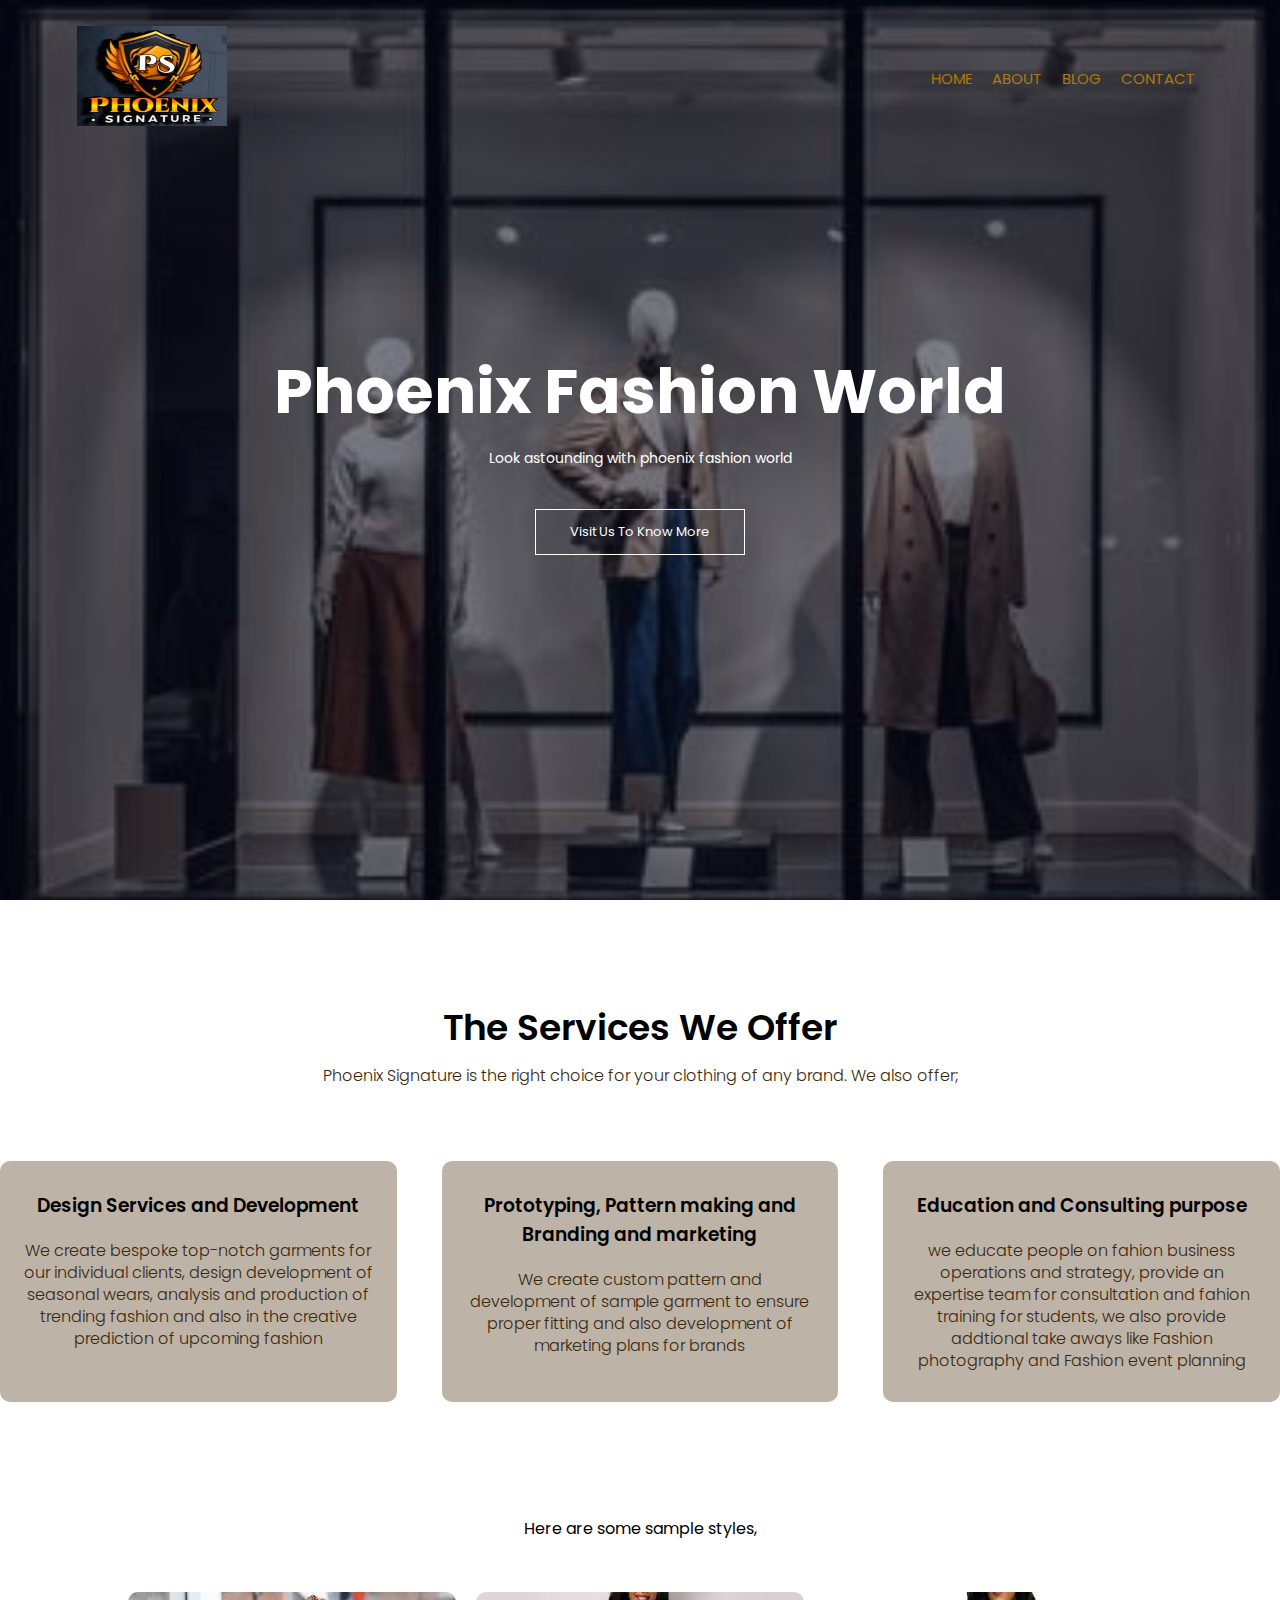
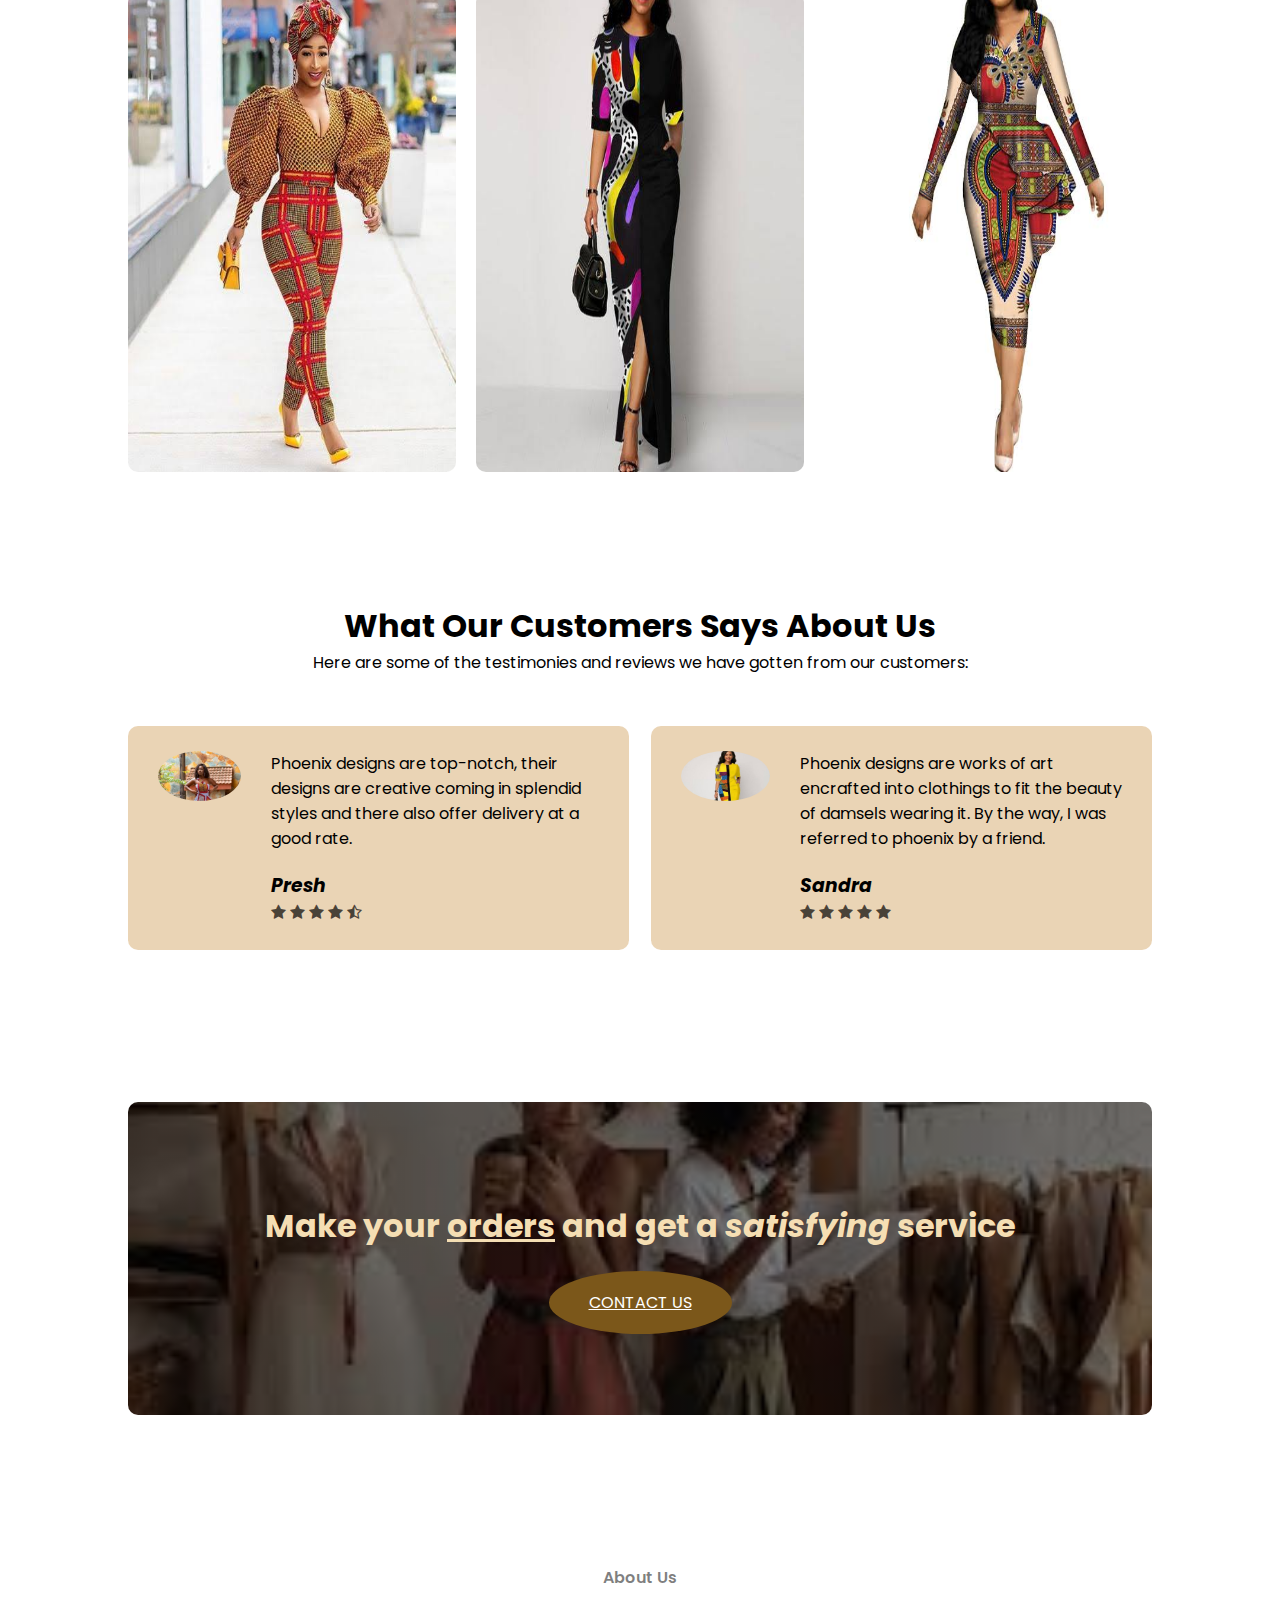
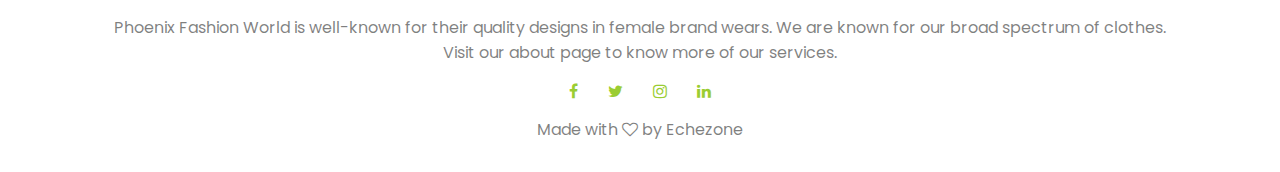
<file: index.html>
<!DOCTYPE html>
<html lang="en">
<head>
    <meta charset="UTF-8">
    <meta name="viewport" content="width=device-width, initial-scale=1.0">
    <title>PHOENIX SIGNATURE</title> 
    <link rel="stylesheet" href="style.css">
    <link rel="preconnect" href="https://fonts.googleapis.com">
<link rel="preconnect" href="https://fonts.gstatic.com" crossorigin>
<link href="https://fonts.googleapis.com/css2?family=Poppins:ital,wght@0,200;0,300;0,400;0,500;0,600;0,700;1,400&display=swap" rel="stylesheet">
 
<link rel="stylesheet" href="https://stackpath.bootstrapcdn.com/font-awesome/4.7.0/css/font-awesome.min.css">
</head>
<body>
    <section class="header">
       <nav>
         <a href="index.html"><img src="resources/logo.jpg" alt="logo"></a>
         <div class="nav-links" id="navLinks">
            <i class="fa fa-times" onclick="hideMenu( )"></i>
            

            <ul>
                <li><a href="index.html">HOME</a></li>
                <li><a href="about.html">ABOUT</a></li> 
                <li><a href="blog.html">BLOG</a></li>
                <li><a href="contact.html">CONTACT</a></li>
            </ul>
         </div>
         <i class="fa fa-bars" onclick="showMenu()"></i>

       </nav>
       <div class="text-box">
         
          <h1>Phoenix Fashion World</h1>
          <p>Look astounding with phoenix fashion world</p>
          
          <a href="about.html" class="hero-btn">Visit Us To Know More</a>
          
       </div>
    </section>


                         <!--Services we offer  -->

    <section class="services">
        <h1>
            The Services We Offer
        </h1>
        <p>
            Phoenix Signature is the right choice for  your  clothing of any brand. We also offer; 
        </p>

        <div class="row">
            <div class="services-col">
                <h3>
                    Design Services and Development
                </h3>
                <p>We create bespoke top-notch garments for our individual clients,
                     design development of seasonal wears, analysis and production of trending fashion
                      and also in the creative prediction of upcoming fashion
                </p>
                 
            </div>
            <div class="services-col">
                <h3>
                    Prototyping, Pattern making and Branding and marketing
                </h3>
                <p>
                    We create custom pattern and development of sample garment to ensure proper fitting and 
                    also development of marketing plans for brands
                </p>
            </div>
            <div class="services-col">
                <h3>
                   Education and Consulting purpose
                </h3>
                <p>we educate people on fahion business operations and strategy,
                     provide an expertise team for consultation and fahion training for students,
                    we also provide addtional take aways like Fashion photography and Fashion event planning
                </p>
            </div>
        </div>
    </section> 
    <section class="sample">
        <p>
            Here are some sample styles,

        </p>
        <div class="row">
            <div class="sample-col">
                <img src="resources/nenye.jpeg" alt="" width="474" height="480">
                <div class="layer">
                    <h3>
                        CLASSY
                    </h3>
                </div>
            </div>
            <div class="sample-col">
                <img src="resources/ada.jpeg" alt="" width="474" height="480">
                <div class="layer">
                    <h3>
                        STYLISH
                    </h3>
                </div>
            </div>
            <div class="sample-col">
                <img src="resources/tochi.jpeg" alt="" width="474" height="480">
                <div class="layer">
                    <h3>
                      AESTHETIC  
                    </h3>
                </div>
            </div>
        </div>    
        
    </section> 
    
                        <!-- testimonials -->

    <section class="testimonials">
        <h1>  
            What Our Customers Says About Us
        </h1>
        <p> 
            Here are some of the testimonies and reviews we have gotten from our customers:
        </p>
        <div class="row">
            <div class="testimonials-col">
                 <img src="resources/adaobi 2.jpeg" alt="">
                 <div>
                  <p>
                    Phoenix designs are top-notch, 
                    their designs are creative coming in splendid styles and there also offer delivery at a good rate. 
                  </p>  
                  <h3>
                    Presh
                  </h3>
                  <i class="fa fa-star"></i>
                  <i class="fa fa-star"></i>
                  <i class="fa fa-star"></i>
                  <i class="fa fa-star"></i>
                  <i class="fa fa-star-half-o"></i>
                 </div>
            </div>
            <div class="testimonials-col">
                <img src="resources/uloma_2.jpeg" alt="">
                <div>
                 <p>
                   Phoenix designs are works of art encrafted into clothings to fit the beauty of damsels wearing it. 
                   By the way, I was referred to phoenix by a friend. 
                 </p>  
                 <h3>
                    Sandra
                 </h3>
                 <i class="fa fa-star"></i>
                 <i class="fa fa-star"></i>
                 <i class="fa fa-star"></i>
                 <i class="fa fa-star"></i>
                 <i class="fa fa-star"></i>
                </div>
           </div>
        </div>
    </section>

    
                            <!-- call to action -->

    <section class="cta">
        <h1>
            Make your <u>orders</u> and get a <em>satisfying</em> service
        </h1>
        <a href="contact.html" class="button">CONTACT US</a>
    </section>


                               <!-- About Us -->
 
    <section class="footer">
        <h4>
            About Us
        </h4>
        <p>
            Phoenix Fashion World is well-known for their quality designs in female brand wears.
              We are known for our broad spectrum of clothes. <br>
             Visit our about page to know more of our services.
        </p>
        <div class="icons">
            <i class="fa fa-facebook"></i>
            <i class="fa fa-twitter"></i>
            <i class="fa fa-instagram"></i>
            <i class="fa fa-linkedin"></i>
             
        </div>
        <p>Made with <i class="fa fa-heart-o"></i> by Echezone</p>
    </section>

               <!-- Javascript code -->
<script>
    var navLinks = document.getElementById("navLinks");

    function showMenu(){
        navLinks.style.right = "0";
    }

    function hideMenu(){
        navLinks.style.right = "-200px";
    }
</script>    
</body>
</html>
</file>
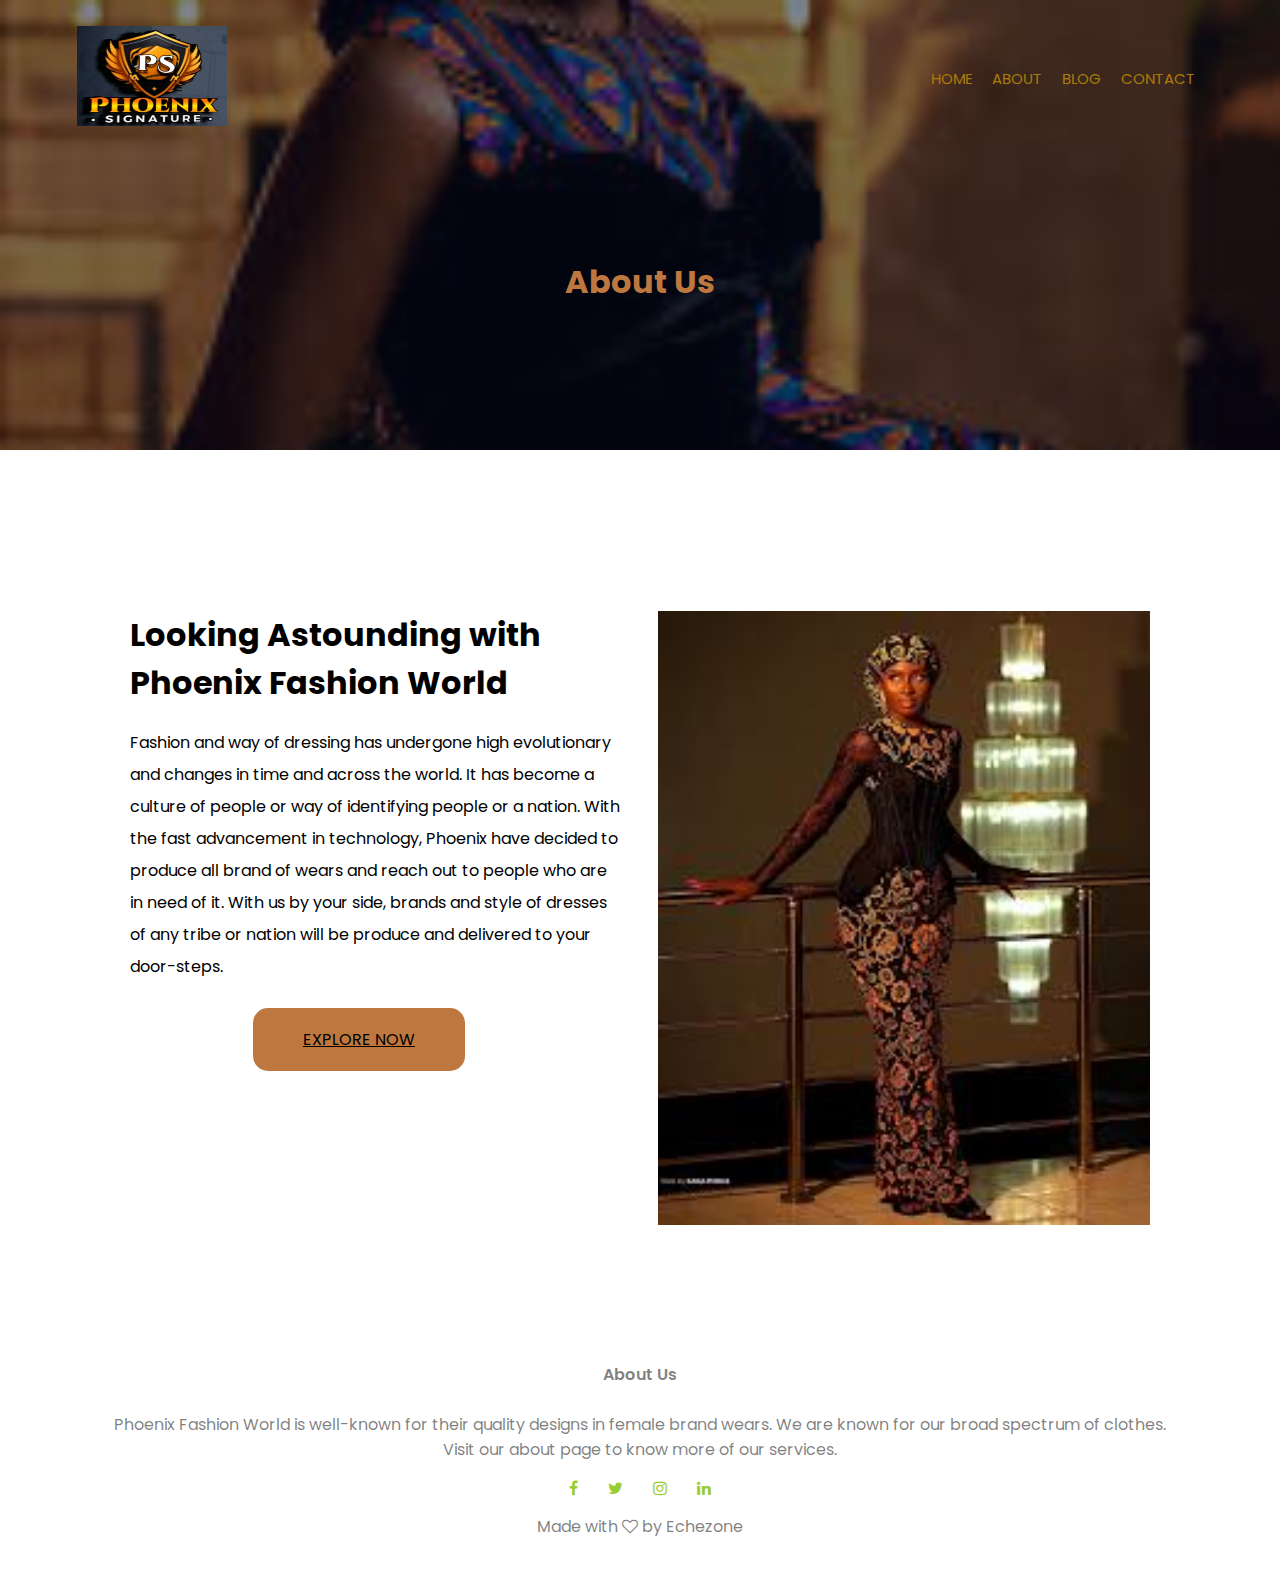
<file: about.html>
<!DOCTYPE html>  
<head>
    <meta charset="UTF-8">
    <meta name="viewport" content="width=device-width, initial-scale=1.0">
    <title>PHOENIX SIGNATURE</title> 
    <link rel="stylesheet" href="style.css">
    <link rel="preconnect" href="https://fonts.googleapis.com">
<link rel="preconnect" href="https://fonts.gstatic.com" crossorigin>
<link href="https://fonts.googleapis.com/css2?family=Poppins:ital,wght@0,200;0,300;0,400;0,500;0,600;0,700;1,400&display=swap" rel="stylesheet">
 
<link rel="stylesheet" href="https://stackpath.bootstrapcdn.com/font-awesome/4.7.0/css/font-awesome.min.css">
</head>
<body>
    <section class="sub-header">
       <nav>
         <a href="index.html"><img src="resources/logo.jpg" alt="logo"></a>
         <div class="nav-links" id="navLinks">
            <i class="fa fa-times" onclick="hideMenu( )"></i>
            

            <ul>
                <li><a href="index.html">HOME</a></li>
                <li><a href="about.html">ABOUT</a></li> 
                <li><a href="blog.html">BLOG</a></li>
                <li><a href="contact.html">CONTACT</a></li>
            </ul>
         </div>
         <i class="fa fa-bars" onclick="showMenu()"></i>

       </nav>
         <h1>
            About Us
         </h1> 
    </section>

    <section class="about-us">
        <div class="row">
            <div class="about-col">
                <h1>
                    Looking Astounding with Phoenix  Fashion World
                </h1>
                <p>
                    Fashion and way of dressing has undergone high evolutionary and changes in time and across the world.
                    It has become a culture of people or way of identifying people or a nation. With the fast advancement in technology,
                    Phoenix have decided to produce all brand of wears and reach out to people who are in need of it.
                    With us by your side, brands and style of dresses of any tribe or nation will be produce and delivered to your door-steps.   
                </p>
                <a href="index.html" class="about-btn">EXPLORE NOW</a>
            </div>
            <div class="about-col">
                <img src="resources/favour.jpeg">
            </div>
        </div>
    </section>
                                
    <section class="footer">
        <h4>
            About Us
        </h4>
        <p>
            Phoenix Fashion World is well-known for their quality designs in female brand wears.
              We are known for our broad spectrum of clothes. <br>
             Visit our about page to know more of our services.
        </p>
        <div class="icons">
            <i class="fa fa-facebook"></i>
            <i class="fa fa-twitter"></i>
            <i class="fa fa-instagram"></i>
            <i class="fa fa-linkedin"></i>
             
        </div>
        <p>Made with <i class="fa fa-heart-o"></i> by Echezone</p>
    </section>

               <!-- Javascript code -->
<script>
    var navLinks = document.getElementById("navLinks");

    function showMenu(){
        navLinks.style.right = "0";
    }

    function hideMenu(){
        navLinks.style.right = "-200px";
    }
</script>    
</body>
</html>
</file>
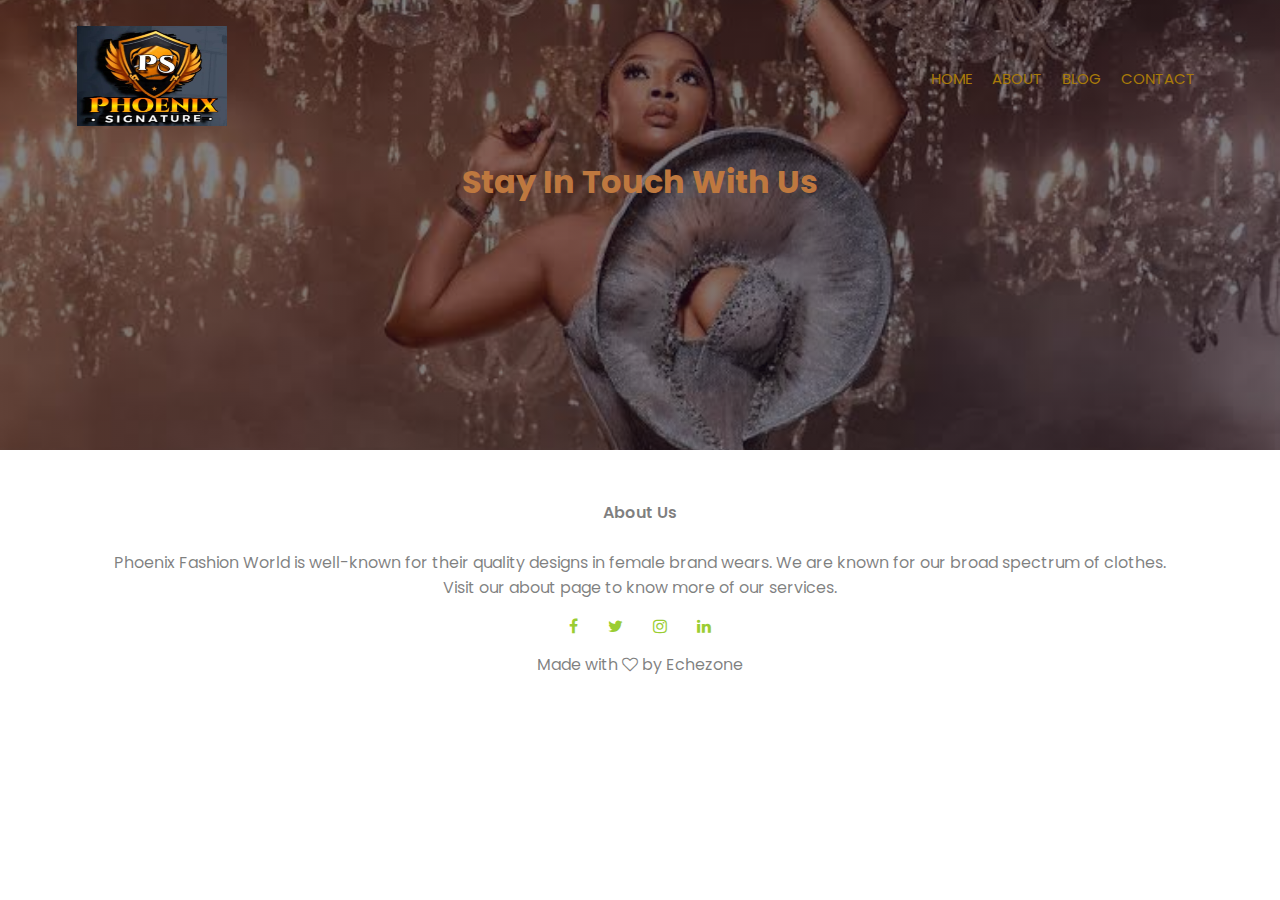
<file: blog.html>
<!DOCTYPE html>
<html lang="en">
<head>
    <meta charset="UTF-8">
    <meta name="viewport" content="width=device-width, initial-scale=1.0">
    <title>PHOENIX SIGNATURE</title> 
    <link rel="stylesheet" href="style.css">
    <link rel="preconnect" href="https://fonts.googleapis.com">
<link rel="preconnect" href="https://fonts.gstatic.com" crossorigin>
<link href="https://fonts.googleapis.com/css2?family=Poppins:ital,wght@0,200;0,300;0,400;0,500;0,600;0,700;1,400&display=swap" rel="stylesheet">
 
<link rel="stylesheet" href="https://stackpath.bootstrapcdn.com/font-awesome/4.7.0/css/font-awesome.min.css">
</head>
<body>
    <section class="sub-headerb">
       <nav>
         <a href="index.html"><img src="resources/logo.jpg" alt="logo"></a>
         <div class="nav-links" id="navLinks">
            <i class="fa fa-times" onclick="hideMenu( )"></i>
            

            <ul>
                <li><a href="index.html">HOME</a></li>
                <li><a href="about.html">ABOUT</a></li> 
                <li><a href="blog.html">BLOG</a></li>
                <li><a href="contact.html">CONTACT</a></li>
            </ul>
         </div>
         <i class="fa fa-bars" onclick="showMenu()"></i>

       </nav>
         <h1>
            Stay In Touch With Us
         </h1> 
    </section>

     
    <section class="footer">
        <h4>
            About Us
        </h4>
        <p>
            Phoenix Fashion World is well-known for their quality designs in female brand wears.
              We are known for our broad spectrum of clothes. <br>
             Visit our about page to know more of our services.
        </p>
        <div class="icons">
            <i class="fa fa-facebook"></i>
            <i class="fa fa-twitter"></i>
            <i class="fa fa-instagram"></i>
            <i class="fa fa-linkedin"></i>
             
        </div>
        <p>Made with <i class="fa fa-heart-o"></i> by Echezone</p>
    </section>

               <!-- Javascript code -->
<script>
    var navLinks = document.getElementById("navLinks");

    function showMenu(){
        navLinks.style.right = "0";
    }

    function hideMenu(){
        navLinks.style.right = "-200px";
    }
</script>    
</body>
</html>
</file>
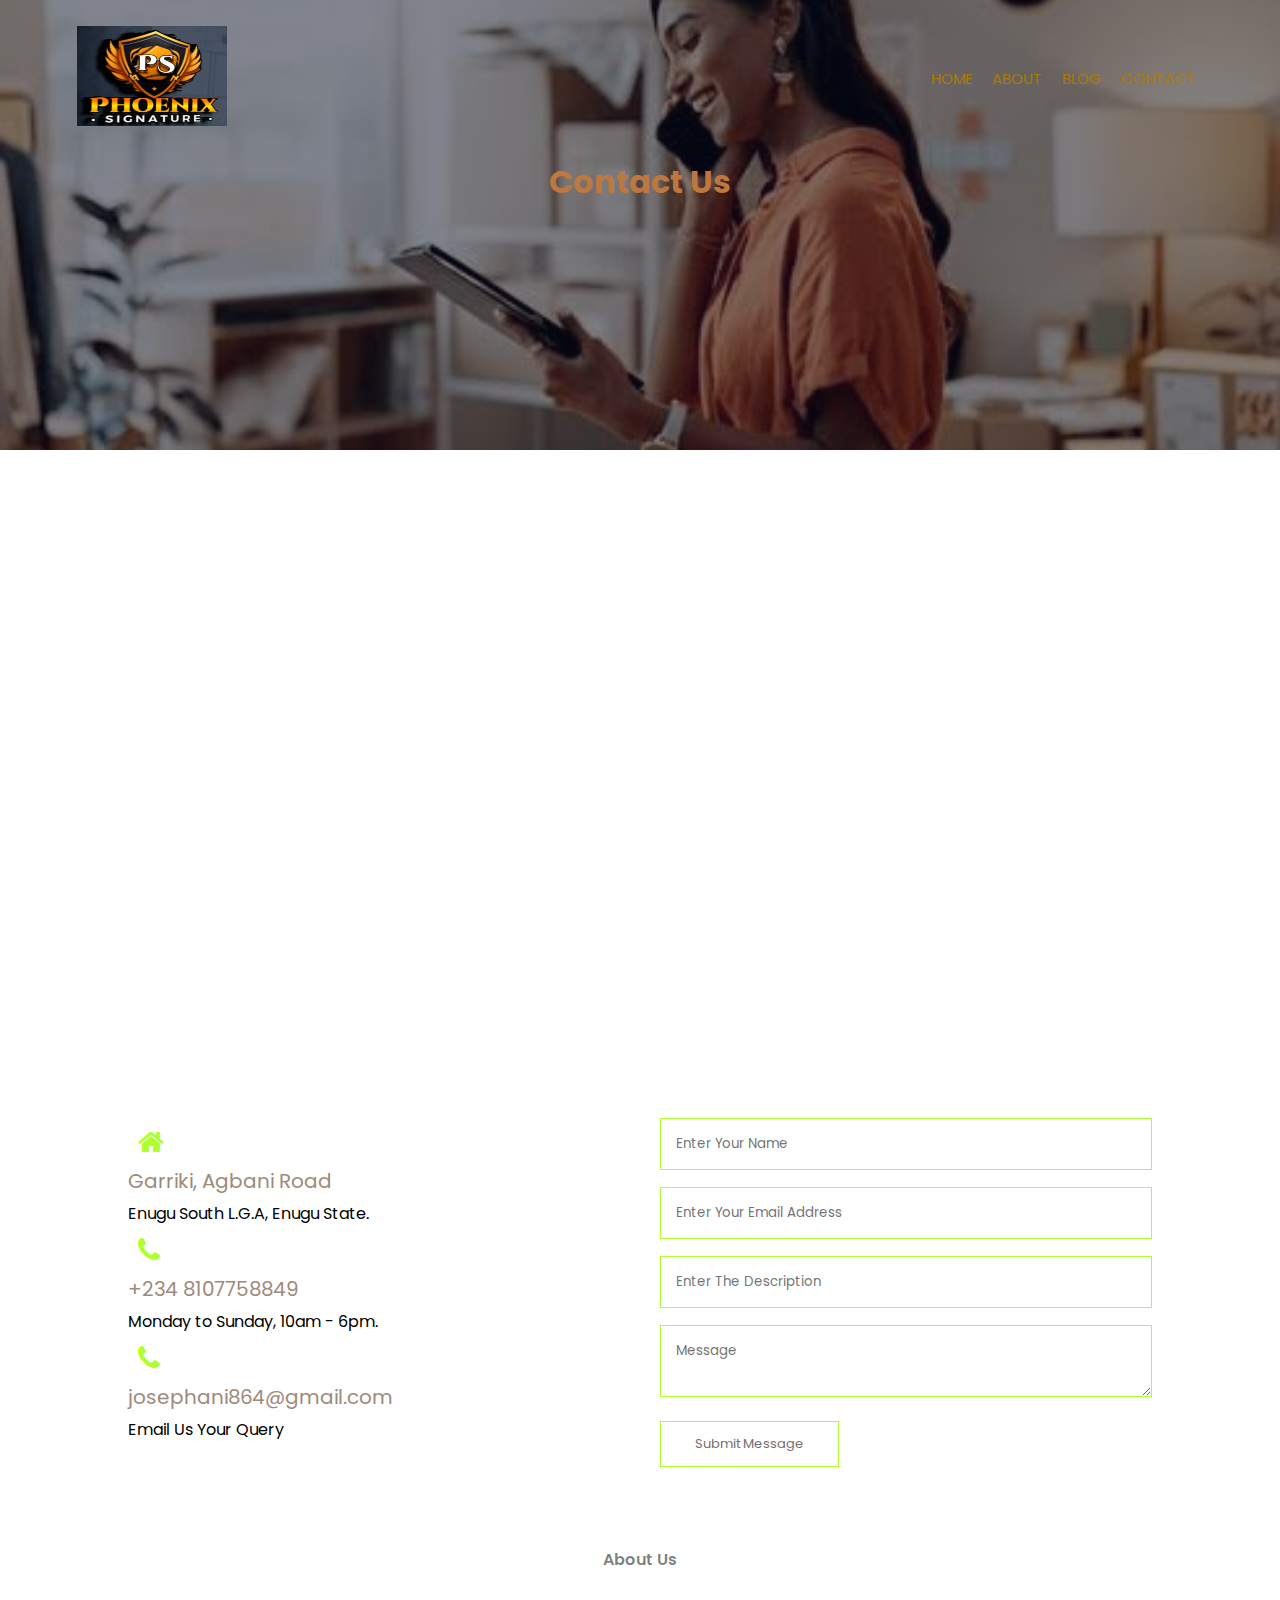
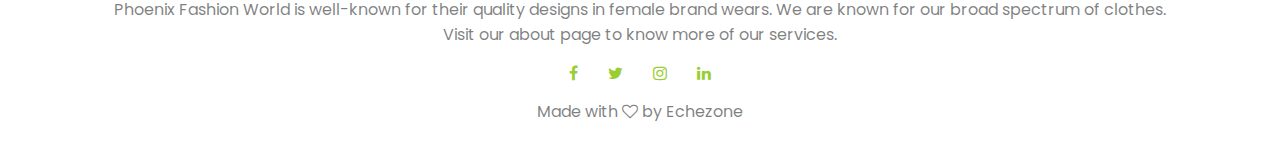
<file: contact.html>
<!DOCTYPE html>
<html lang="en">
<head>
    <meta charset="UTF-8">
    <meta name="viewport" content="width=device-width, initial-scale=1.0">
    <title>PHOENIX SIGNATURE</title> 
    <link rel="stylesheet" href="style.css">
    <link rel="preconnect" href="https://fonts.googleapis.com">
<link rel="preconnect" href="https://fonts.gstatic.com" crossorigin>
<link href="https://fonts.googleapis.com/css2?family=Poppins:ital,wght@0,200;0,300;0,400;0,500;0,600;0,700;1,400&display=swap" rel="stylesheet">
 
<link rel="stylesheet" href="https://stackpath.bootstrapcdn.com/font-awesome/4.7.0/css/font-awesome.min.css">
</head>
<body>
    <section class="sub-headerc">
       <nav>
         <a href="index.html"><img src="resources/logo.jpg" alt="logo"></a>
         <div class="nav-links" id="navLinks">
            <i class="fa fa-times" onclick="hideMenu( )"></i>
            

            <ul>
                <li><a href="index.html">HOME</a></li>
                <li><a href="about.html">ABOUT</a></li> 
                <li><a href="blog.html">BLOG</a></li>
                <li><a href="contact.html">CONTACT</a></li>
            </ul>
         </div>
         <i class="fa fa-bars" onclick="showMenu()"></i>

       </nav>
         <h1>
            Contact Us
         </h1> 
    </section>

                        <!-- contact us -->

    <section class="location">
        <iframe src="https://www.google.com/maps/embed?pb=!1m18!1m12!1m3!1d126868.33593149147!2d7.430233554153921!3d6.440831944935178!2m3!1f0!2f0!3f0!3m2!1i1024!2i768!4f13.1!3m3!1m2!1s0x1044a3cf887d1a25%3A0x9e342e82908e0c3d!2sEnugu!5e0!3m2!1sen!2sng!4v1735111012612!5m2!1sen!2sng" width="600" height="450" style="border:0;" allowfullscreen="" loading="lazy" referrerpolicy="no-referrer-when-downgrade"></iframe>

    </section>                    
     
    <section class="contact-us">
        <div class="row">
            <div class="contact-col">
                <div>
                    <i class="fa fa-home"></i>
                    <span>
                        <h5>
                            Garriki, Agbani Road
                        </h5>
                        <p>
                            Enugu South L.G.A, Enugu State.
                        </p>
                    </span>
                </div>
                <div>
                    <i class="fa fa-phone"></i>
                    <span>
                        <h5>
                            +234 8107758849
                        </h5>
                        <p>
                            Monday to Sunday, 10am - 6pm.
                        </p>
                    </span>
                </div>
                <div>
                    <i class="fa fa-phone"></i>
                    <span>
                        <h5>
                            josephani864@gmail.com
                        </h5>
                        <p>
                           Email Us Your Query
                        </p>
                    </span>
                </div>
            </div>
            
            <div class="contact-col">
                <form action="form-handler.php" method="post">
                    <input type="text" name="name" placeholder="Enter Your Name" required>
                    <input type="email" name="email" placeholder="Enter Your Email Address" required>
                    <input type="text" name="subject" placeholder="Enter The Description" required>
                    <textarea row="8" name="message" placeholder="Message" required></textarea>
                    <button type="submit" name="" class="hero-btnc"> Submit Message</button>
                </form>
                
            </div>
                
        </div>
    </section> 


    <section class="footer">
        <h4>
            About Us
        </h4>
        <p>
            Phoenix Fashion World is well-known for their quality designs in female brand wears.
              We are known for our broad spectrum of clothes. <br>
             Visit our about page to know more of our services.
        </p>
        <div class="icons">
            <i class="fa fa-facebook"></i>
            <i class="fa fa-twitter"></i>
            <i class="fa fa-instagram"></i>
            <i class="fa fa-linkedin"></i>
             
        </div>
        <p>Made with <i class="fa fa-heart-o"></i> by Echezone</p>
    </section>

               <!-- Javascript code -->
<script>
    var navLinks = document.getElementById("navLinks");

    function showMenu(){
        navLinks.style.right = "0";
    }

    function hideMenu(){
        navLinks.style.right = "-200px";
    }
</script>    
</body>
</html>
</file>
<file: style.css>
*{
    margin: 0;
    padding: 0;
    font-family: "Poppins", sans-serif;
    

}

.header{
    min-height: 100vh;
    width: 100%;
    background-image: linear-gradient(rgba(4,9,30,0.5),rgba(4,9,30,0.5)),url(resources/viewpage.jpeg);
    background-repeat: no-repeat;
    background-position: center;
    background-size: cover;
    position: relative;
    
}
nav{
    display: flex;
    padding: 2% 6%;
    justify-content: space-between;
    align-items: center;
}
nav img{
    width: 150px;
    height: 100px;
    
}
.nav-links{
    flex: 1;
    text-align: right;

}
.nav-links ul li{
    list-style: none;
    display: inline-block;
    padding: 6px 8px;
    position: relative;

}
.nav-links ul li a{ 
    color: rgb(169, 123, 9);
    text-decoration: none;
    font-size: 15px;
}
.nav-links ul li::after{
    content: "";
    width: 0%;
    height: 2px;
    background: rgb(120, 109, 109);
    display: block;
    margin: auto;
    transition: 0.5s;
}
.nav-links ul li:hover::after{
    width: 100%;
}
.text-box{
    width: 90%;
    color: white;
    position: absolute;
    top: 50%;
    left: 50%;
    transform: translate(-50%,-50%);
    text-align: center;
}
.text-box h1{
    font-size: 62px;
}
.text-box p{
    margin: 10px 0 40px;
    font-size: 14px;
    color: #fff;
}

.hero-btn{
    display: inline-block;
    text-decoration: none;
    color: white;
    border: 1px solid white;
    padding: 12px 34px;
    font-size: 13px;
    background: transparent;
    position: relative;
    cursor: pointer   ;
     }
.hero-btn:hover{
    border: 1px solid rgb(120, 109, 109);
    background: rgb(120, 109, 109);
    transition: 1s;
}

nav .fa{
    display: none;
}

@media(max-width: 700px){
    .text-box h1{
        font-size: 20px;

    }
    .nav-links ul li{
        display: block;
    }
    .nav-links{
        position: fixed;
        background:  rgb(120, 109, 109);
        height: 100vh;
        width: 200px;
        top: 0;
        right: -200px;
        text-align: left;
        z-index: 2;
        transition: 1s;
    }
    nav .fa{
        display: block;
        color: wheat;
        margin: 10px;
        font-size: 22px;
        cursor: pointer;
    }
    .nav-links ul{
         padding: 30px;
    }
}

                     /* Our Services */
.services{
    width: 80;
    padding-top: 100px;
    margin: auto;
    text-align: center;
}

.services h1{
    font-size: 36px;
    font-weight: 600;
}

.services p{
    color: rgb(56, 40, 14);
    font-weight: 300;  
    line-height: 22px;
    padding: 10px;
}
.row{
     display: flex;
     margin-top: 5%;
     justify-content: space-between;
}
.services-col{
    flex-basis: 31%;
    background: #ac9e8fc8;
    border-radius: 10px;
    margin-bottom: 5%;
    padding: 20px 12px;
    box-sizing: border-box;
    transition: 0.5s;
     
}

.services-col h3{
    text-align: center;
    font-weight: 600;
    margin: 10px 0;
}
.services-col:hover{
    box-shadow: 0 0 20px 0px rgba(227, 139, 85, 0.5);
}

@media(max-width: 700px){
    .row{
        flex-direction: column;
    }
}

                                   /* Sample clothes */

.sample{
    width: 80%;
    margin: auto;
    text-align: center;
    padding-top: 50px;
}
.sample-col{
    flex-basis: 32%; 
    border-radius: 10px;
    margin-bottom: 30px;
    position: relative;
    overflow: hidden;
}

.sample-col img{
    width: 100%;
    display: block;
}
.layer{
    background: transparent;
    height: 100%;
    width: 100%;
    position: absolute;
    top: 0;
    left: 0;
    transition: 0.5s;
}
.layer:hover{
    background: rgba(161, 152, 144, 0.7);
}

.layer h3{
    width: 100%;
    font-weight: 500;
    color: rgba(0, 0, 0, 0.7);
    font-size: 26px;
    bottom: 0;
    left: 50%;
    transform: translateX(-50%);
    position: absolute;
    opacity: 0;
    transition: 0.5s;
}

.layer:hover h3{
    bottom: 49%;
    opacity: 1;
}

                    /* testimonials */

.testimonials{
    width: 80%;
    margin: auto;
    padding-top: 100px;
    text-align: center;

}
.testimonials-col{
    flex-basis: 44%; 
    border-radius: 10px;
    margin-bottom: 5%;
    text-align: left; 
    background: rgba(214, 170, 107, 0.5);
    padding: 25px;
    cursor: pointer;
    display: flex;

}

.testimonials-col img{
    height: 50px;
    margin-left: 5px;
    margin-right: 30px;
    border-radius: 50%;

}

.testimonials-col h3{
    font-style: italic;
    text-align: left;
    margin-top: 20px;
}
.testimonials-col p{
    padding: 0;
}


.testimonials-col .fa{
    color: rgba(0, 0, 0, 0.7);
}
@media(max-width: 700px){
    .testimonials-col img{
        
        margin-left: 0px;
        margin-right: 15px;
        
    }
     
}



                        /*  */
.cta{
    margin: 100px auto;
    width: 80%;
    background-image: linear-gradient(rgba(0, 0, 0, 0.5), rgba(0, 0, 0, 0.5)) ,url(resources/download.jpeg);
    background-position: center;
    background-size: cover;
    border-radius: 10px;
    text-align: center;
    padding: 100px 0;
}                        
      
.cta h1{
    color: wheat;
    margin-bottom: 40px;
    padding: 0;
}


.button{
    padding: 20px 40px;
    border-radius: 50%;
    border: none;
    color: white;
    background-color: rgb(123, 87, 26);
    transition: 0.5s;
    

}
.button:hover{
    background-color: white;
    color: rgb(123, 87, 26);
    
}

.footer{
    width: 100%;
    text-align: center;
    padding: 30px 0;
    color: rgba(0, 0, 0, 0.5);
}

.footer h4{
    margin-bottom: 25px;
    margin-top: 20px;
    font-weight: 600;
}


.icons .fa{
    color:  yellowgreen;
    margin: 0 13px;
    cursor: pointer;
    padding: 18px 0;
}



                          /* About page */


.sub-header{
    height: 50vh;
    width: 100%;
    background-image: linear-gradient(rgba(4, 9, 30, 0.5) ,rgba(4, 9, 30, 0.5)) ,url(resources/chika.jpeg);
    background-position: center;
    background-size: cover;
    text-align: center;
    color: rgba(190, 120, 63, 1);
}


.sub-header h1{
    margin-top: 100px;
}

.about-us{
    width: 80%;
    margin: auto;
    padding-top: 80px;
    padding-bottom: 50px;
}

.about-col{
    flex-basis: 48%;
    padding: 30px 2px;

}

.about-col img{
    width: 100%;
}
.about-col h1{
    padding-top: 0;
}

.about-col p{
    padding: 20px 0 25px;
    line-height: 200%;
}

.about-btn{
    padding: 20px 50px;
    border: none;
    border-radius: 15px;
    background-color: rgba(190, 120, 63, 1);
    line-height: 400%;
    margin-left: 25%;
    color: black;
    transition: 0.5s;
}
.about-btn:hover{
    color: rgb(179, 111, 56);
    background-color: black;
}



                        /* contact page */
.sub-headerc{
    height: 50vh;
    width: 100%;
    background-image: linear-gradient(rgba(4, 9, 30, 0.5) ,rgba(4, 9, 30, 0.5)) ,url(resources/contact.jpeg);
    background-position: center;
    background-size: cover;
    text-align: center;
    color: rgba(190, 120, 63, 1);
}
                        
                        

.location{
    width: 80%;
    margin: auto;
    padding: 80px 0;
}

.location iframe{

    width: 100%;
}



.contact-us{
   width: 80%;
   margin: auto;
}

.contact-col{
    flex-basis: 48%;
    margin-bottom: 30px;
}

.contact div{
    display: flex;
    align-items: center;
    margin-bottom: 40px;
}

.contact-col div .fa{
    font-size: 28px;
    color: greenyellow;
    margin: 10px;
    margin-right: 30px;
}

.contact-col div p{
    padding: 0;
}

.contact-col div h5{
    font-size: 20px;
    margin-bottom: 5px;
    color: rgb(158, 138, 122);
    font-weight: 400;
}

.contact-col input, .contact-col textarea{
    width: 100%;
    padding: 15px;
    margin-bottom: 17px;
    outline: none;
    border: 1px solid greenyellow;
    box-sizing: border-box;
}

.hero-btnc{
    display: inline-block;
    text-decoration: none;
    color: rgb(120, 109, 109);
    border: 1px solid greenyellow;
    padding: 12px 34px;
    font-size: 13px;
    background: transparent;
    position: relative;
    cursor: pointer   ;
     }
.hero-btnc:hover{
    border: 1px solid rgb(120, 109, 109);
    background: rgb(120, 109, 109);
    transition: 1s;
    color: greenyellow;
}



                         /* Blog Page */


.sub-headerb{
height: 50vh;
width: 100%;
background-image: linear-gradient(rgba(4, 9, 30, 0.5) ,rgba(4, 9, 30, 0.5)) ,url(resources/blog.jpeg);
background-position: center;
background-size: cover;
text-align: center;
color: rgba(190, 120, 63, 1);
}
</file>
